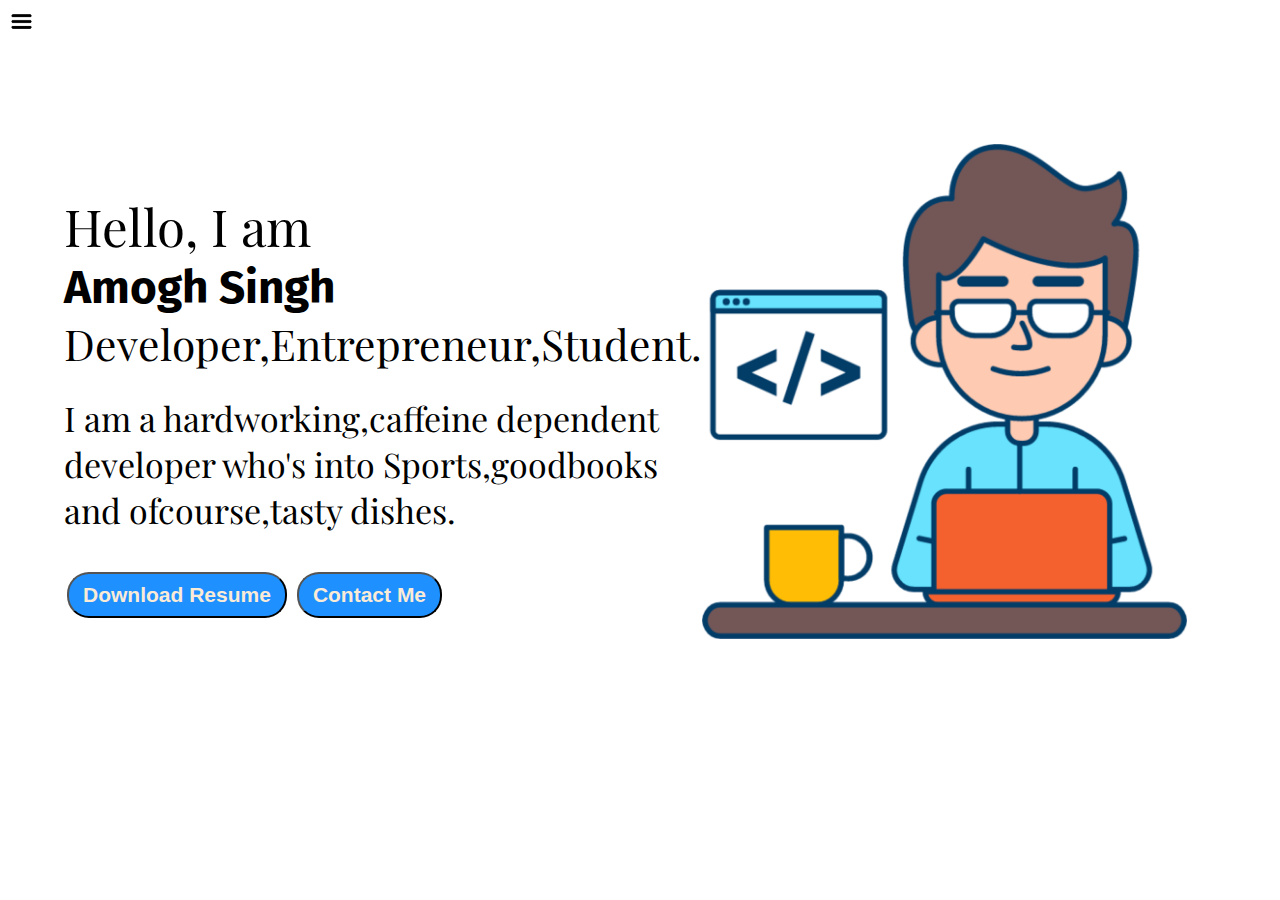
<file: index.html>
<!DOCTYPE html>
<html lang="en">
<head>
    <meta charset="UTF-8">
    <meta name="viewport" content="width=device-width, initial-scale=1.0">
    <title>Amogh Singh-Web developer,Programmer,ML and Cybersec enthusiast</title>
    <link rel="stylesheet" href="style.css">
</head>
<body>
    <div class="container">
    <div class="sidebar sidebarGo">
        
        <nav>
        <ul>
            <li> <a href="/">Home</a></li>
            <li> <a href="/intro.html">My Intro</a></li>
            <li><a href="/services.html">Services</a></li>
            <li> <a href="/blog.html">Blog</a></li>
            <li> <a href="/contact.html">Contact me</a></li>
        </ul>
    </nav>
    </div>
    <div class="main">
        <div class="hamburger">
            <img class="ham" src="./Hamburger_icon.svg.png" alt="Menu" width="23px">
            <img class="cross" src="./circle-cross-icon-2048x2048-d94iu2ww.png" alt="Close" width="23px">
        </div>
        <div class="info"> 
            <div class="devinfo">
                <div class="hello">Hello, I am</div>
                <div class="name">Amogh Singh</div>
                <div class="about">Developer,Entrepreneur,Student.</div>
                <div class="moreabout">I am a hardworking,caffeine dependent developer who's into Sports,goodbooks and ofcourse,tasty dishes.</div>
                <div class="buttons">
                   <a href="/cv.txt"><button class="btn">Download Resume</button></a>
                    <a href="/contact.html"><button class="btn">Contact Me</button></a>
                </div>
            </div>
        <div class="devpic"><img src="devimage.png" alt="Amogh Singh"></div>  </div>
    </div>
</div>
<script src="script.js"></script>
</body>
</html>
</file>
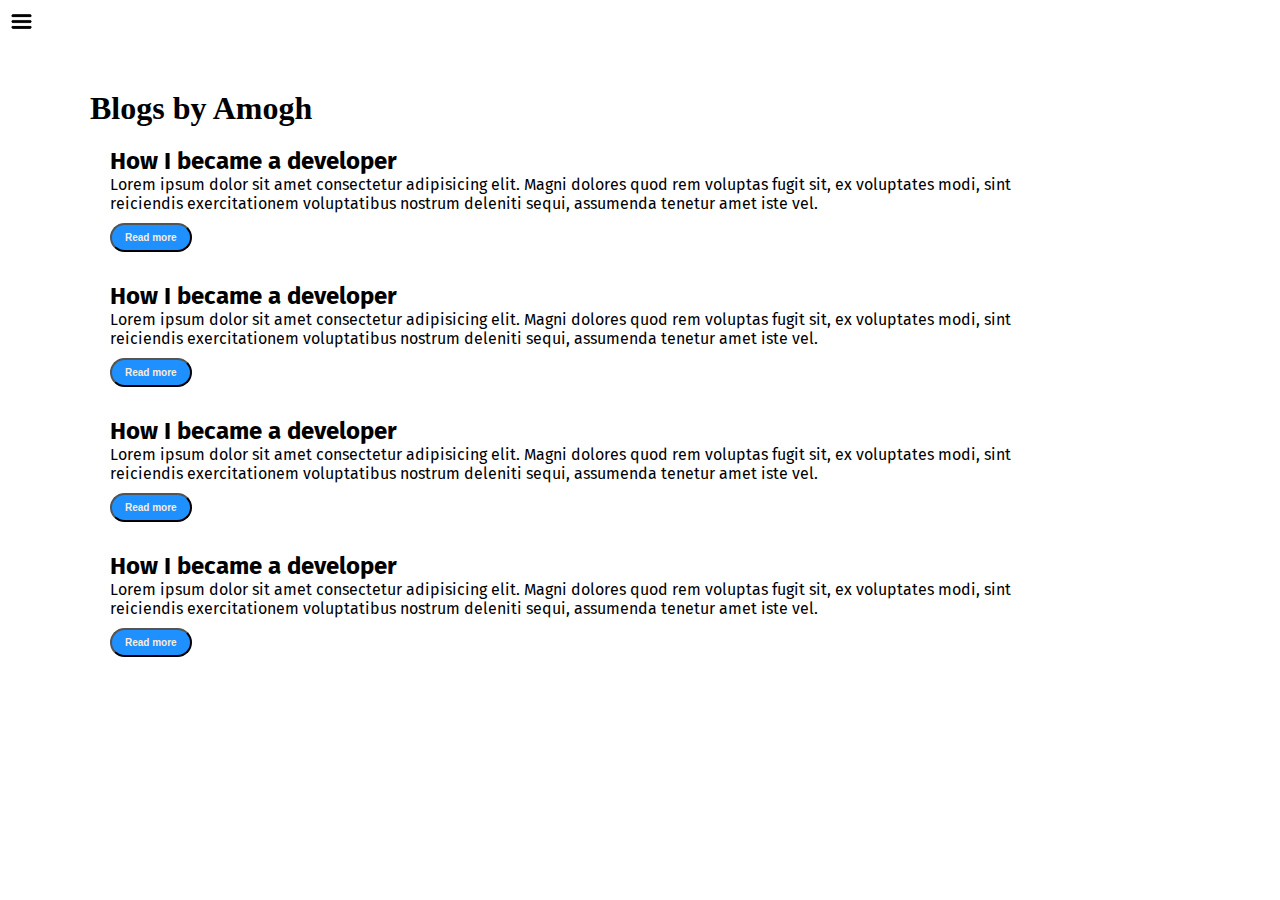
<file: blog.html>
<!DOCTYPE html>
<html lang="en">
<head>
    <meta charset="UTF-8">
    <meta name="viewport" content="width=device-width, initial-scale=1.0">
    <title>Blog</title>
    <link rel="stylesheet" href="style.css">
</head>
<body>
    <div class="container">
    <div class="sidebar sidebarGo">
        
        <nav>
        <ul>
            <li> <a href="/">Home</a></li>
            <li> <a href="/intro.html">My Intro</a></li>
            <li><a href="/services.html">Services</a></li>
            <li> <a href="/blog.html">Blog</a></li>
            <li> <a href="/contact.html">Contact me</a></li>
        </ul>
    </nav>
    </div>
    <div class="main">
        <div class="hamburger">
            <img class="ham" src="./Hamburger_icon.svg.png" alt="Menu" width="23px">
            <img class="cross" src="./circle-cross-icon-2048x2048-d94iu2ww.png" alt="Close" width="23px">
        </div>
       <div class="blogcontainer">
        <h1>Blogs by Amogh </h1>
        <div class="blogitem"><h2>How I became a developer</h2>
           <p> Lorem ipsum dolor sit amet consectetur adipisicing elit. Magni dolores quod rem voluptas fugit sit, ex voluptates modi, sint reiciendis exercitationem voluptatibus nostrum deleniti sequi, assumenda tenetur amet iste vel.</p>
           <button class="btn btn-sm">Read more</button>
        </div>
        <div class="blogitem"><h2>How I became a developer</h2>
          <p>  Lorem ipsum dolor sit amet consectetur adipisicing elit. Magni dolores quod rem voluptas fugit sit, ex voluptates modi, sint reiciendis exercitationem voluptatibus nostrum deleniti sequi, assumenda tenetur amet iste vel.</p>
          <button class="btn btn-sm">Read more</button>
        </div>
        <div class="blogitem"><h2>How I became a developer</h2>
           <p> Lorem ipsum dolor sit amet consectetur adipisicing elit. Magni dolores quod rem voluptas fugit sit, ex voluptates modi, sint reiciendis exercitationem voluptatibus nostrum deleniti sequi, assumenda tenetur amet iste vel.</p>
           <button class="btn btn-sm">Read more</button>
        </div>
        <div class="blogitem"><h2>How I became a developer</h2>
           <p> Lorem ipsum dolor sit amet consectetur adipisicing elit. Magni dolores quod rem voluptas fugit sit, ex voluptates modi, sint reiciendis exercitationem voluptatibus nostrum deleniti sequi, assumenda tenetur amet iste vel.</p>
           <button class="btn btn-sm">Read more</button>
        </div>
       </div>
    </div>
</div>
<script src="./script.js"></script>
</body>
</html>
</file>
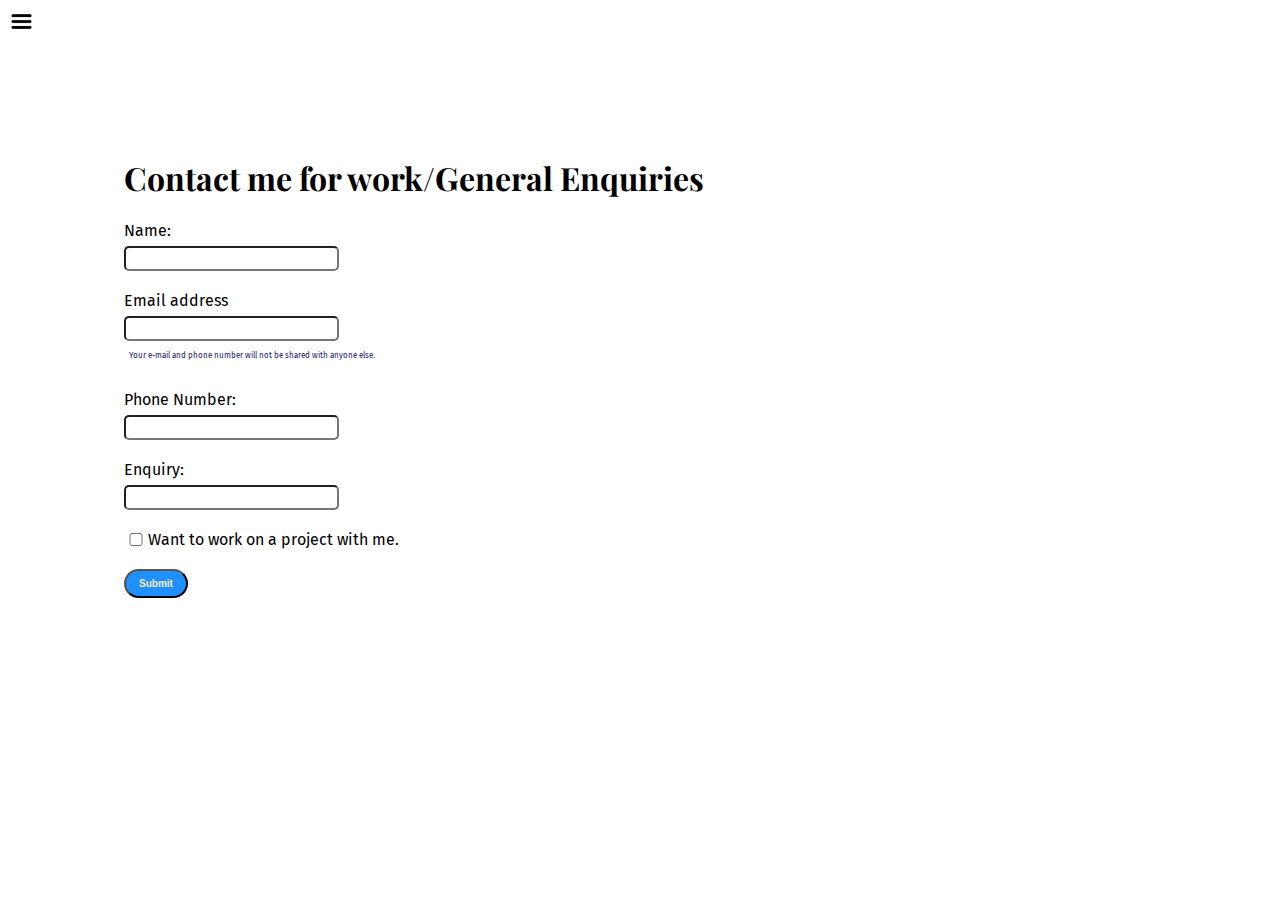
<file: contact.html>
<!DOCTYPE html>
<html lang="en">
<head>
    <meta charset="UTF-8">
    <meta name="viewport" content="width=device-width, initial-scale=1.0">
    <title>Document</title>
    <link rel="stylesheet" href="style.css">
</head>
<body>
    <div class="container">
        <div class="sidebar sidebarGo">
            
            <nav>
            <ul>
                <li> <a href="/">Home</a></li>
                <li> <a href="/intro.html">My Intro</a></li>
                <li><a href="/services.html">Services</a></li>
                <li> <a href="/blog.html">Blog</a></li>
                <li> <a href="/contact.html">Contact me</a></li>
            </ul>
        </nav>
        </div>
    <div class="main">
        <div class="hamburger">
            <img class="ham" src="./Hamburger_icon.svg.png" alt="Menu" width="23px">
            <img class="cross" src="./circle-cross-icon-2048x2048-d94iu2ww.png" alt="Close" width="23px">
        </div>
        <div class="contactform">
            <h1>Contact me for work/General Enquiries</h1>
        <form>
            <div class="mb-3">
                <label for="clientemail" class="form-label">Name:</label>
                <input type="name" class="form-control" id="clientemail" aria-describedby="emailHelp">
            </div>
            <div class="mb-3">
              <label for="clientemail" class="form-label">Email address</label>
              <input type="email" class="form-control" id="clientemail" aria-describedby="emailHelp">
              <div id="emailHelp" class="form-text">Your e-mail and phone number will not be shared with anyone else.</div>
            </div>
            <div class="mb-3">
              <label for="clientnumber" class="form-label">Phone Number:</label>
              <input type="phone" class="form-control" id="clientnumber">
            </div>
            <div class="mb-3">
                <label for="clientemail" class="form-label">Enquiry:</label>
                <input type="email" class="form-control" id="clientemail" aria-describedby="emailHelp">
            </div>
            <div class="mb-3" id="form-check">
              <input type="checkbox" class="form-check-input" id="isclient">
              <label class="form-check-label" for="isclient">Want to work on a project with me.</label>
            </div>
            <button type="submit" class="btn btn-sm">Submit</button>
          </form>
    </div>
</div>
 <script src="./script.js"></script>     
</body>
</html>
</file>
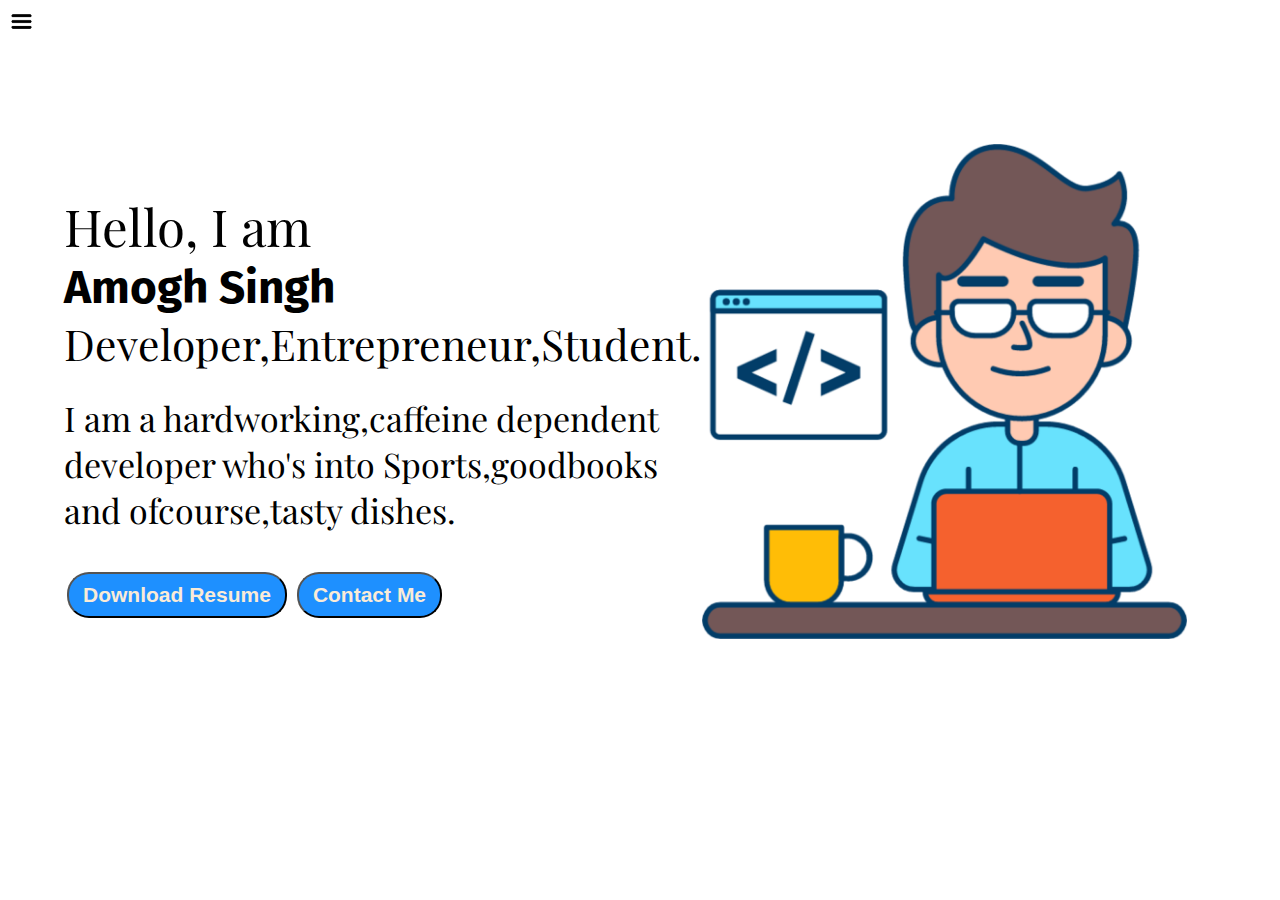
<file: index.html.html>
<!DOCTYPE html>
<html lang="en">
<head>
    <meta charset="UTF-8">
    <meta name="viewport" content="width=device-width, initial-scale=1.0">
    <title>Amogh Singh-Web developer,Programmer,ML and Cybersec enthusiast</title>
    <link rel="stylesheet" href="style.css">
</head>
<body>
    <div class="container">
    <div class="sidebar sidebarGo">
        
        <nav>
        <ul>
            <li> <a href="/">Home</a></li>
            <li> <a href="/intro.html">My Intro</a></li>
            <li><a href="/services.html">Services</a></li>
            <li> <a href="/blog.html">Blog</a></li>
            <li> <a href="/contact.html">Contact me</a></li>
        </ul>
    </nav>
    </div>
    <div class="main">
        <div class="hamburger">
            <img class="ham" src="./Hamburger_icon.svg.png" alt="Menu" width="23px">
            <img class="cross" src="./circle-cross-icon-2048x2048-d94iu2ww.png" alt="Close" width="23px">
        </div>
        <div class="info"> 
            <div class="devinfo">
                <div class="hello">Hello, I am</div>
                <div class="name">Amogh Singh</div>
                <div class="about">Developer,Entrepreneur,Student.</div>
                <div class="moreabout">I am a hardworking,caffeine dependent developer who's into Sports,goodbooks and ofcourse,tasty dishes.</div>
                <div class="buttons">
                   <a href="/cv.txt"><button class="btn">Download Resume</button></a>
                    <a href="/contact.html"><button class="btn">Contact Me</button></a>
                </div>
            </div>
        <div class="devpic"><img src="devimage.png" alt="Amogh Singh"></div>  </div>
    </div>
</div>
<script src="script.js"></script>
</body>
</html>
</file>
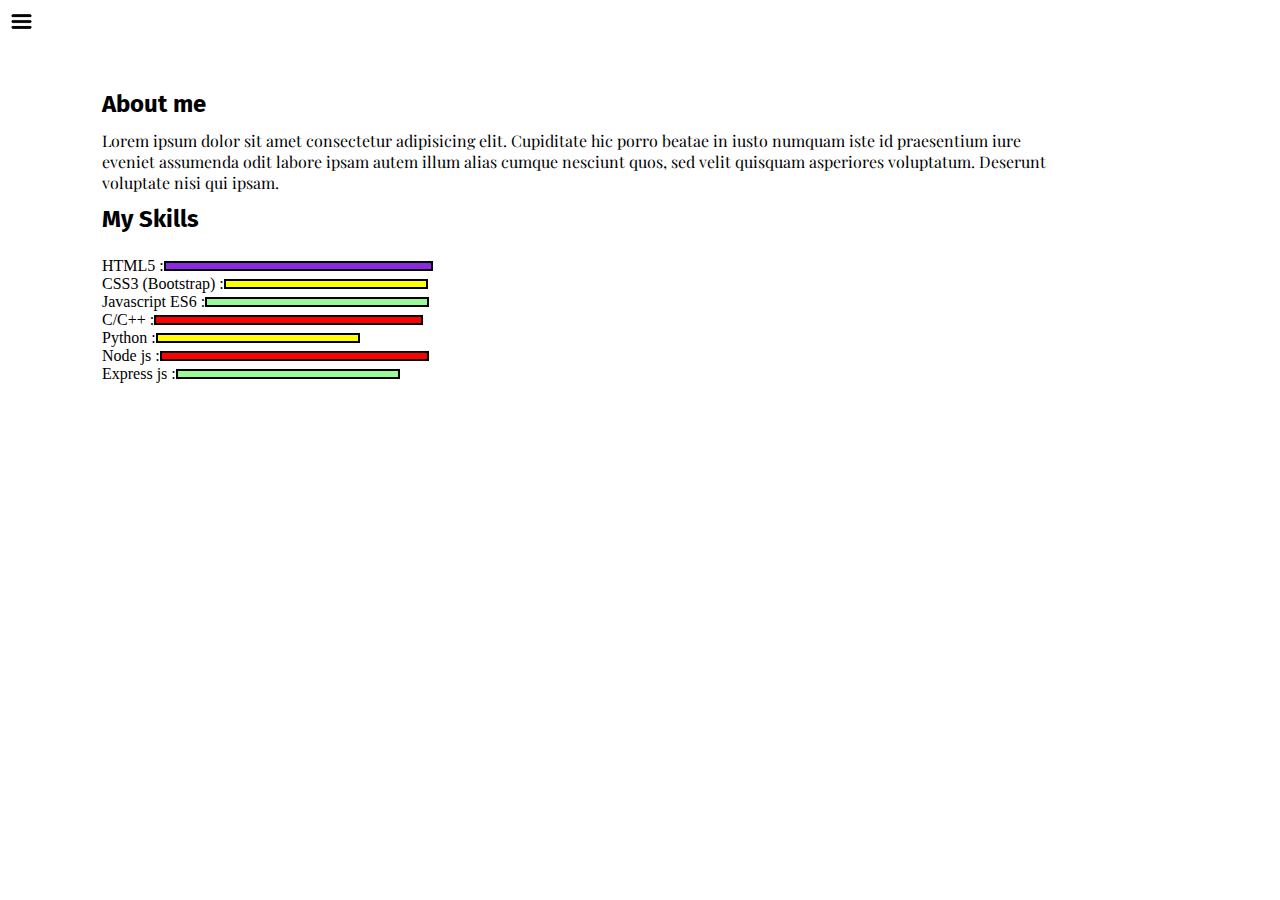
<file: intro.html>
<!DOCTYPE html>
<html lang="en">
<head>
    <meta charset="UTF-8">
    <meta name="viewport" content="width=device-width, initial-scale=1.0">
    <title>Amogh Singh-Web developer,Programmer,ML and Cybersec enthusiast</title>
    <link rel="stylesheet" href="style.css">
</head>
<body>
    <div class="container">
    <div class="sidebar sidebarGo">
        
        <nav>
        <ul>
            <li> <a href="/">Home</a></li>
            <li> <a href="/intro.html">My Intro</a></li>
            <li><a href="/services.html">Services</a></li>
            <li> <a href="/blog.html">Blog</a></li>
            <li> <a href="/contact.html">Contact me</a></li>
        </ul>
    </nav>
    </div>
    <div class="main">
        <div class="hamburger">
            <img class="ham" src="./Hamburger_icon.svg.png" alt="Menu" width="23px">
            <img class="cross" src="./circle-cross-icon-2048x2048-d94iu2ww.png" alt="Close" width="23px">
        </div>
        <div class="intro">
             <h2>About me</h2>
                <p>Lorem ipsum dolor sit amet consectetur adipisicing elit. Cupiditate hic porro beatae in iusto numquam iste id praesentium iure eveniet assumenda odit labore ipsam autem illum alias cumque nesciunt quos, sed velit quisquam asperiores voluptatum. Deserunt voluptate nisi qui ipsam.</p>
                <h2>My Skills</h2>
                <div class="skillcontainer">
                <div class="skillitem">HTML5 : <div class="skill hundred"></div></div>
                <div class="skillitem">CSS3 (Bootstrap) : <div class="skill fifty"></div></div>
                <div class="skillitem">Javascript ES6 : <div class="skill t5"></div></div>
                <div class="skillitem">C/C++ : <div class="skill"></div></div>
                <div class="skillitem">Python : <div class="skill fifty"></div></div>
                <div class="skillitem">Node js : <div class="skill"></div></div>
                <div class="skillitem">Express js : <div class="skill t5"></div></div>
                </div>
            </div>        
</div>
<script src="./script.js"></script>
</body>
</html>
</file>
<file: style.css>
@import url('https://fonts.googleapis.com/css2?family=Fira+Sans&display=swap');
@import url('https://fonts.googleapis.com/css2?family=Playfair+Display:ital,wght@0,400..900;1,400..900&display=swap');
*{
    margin: 0;
    padding: 0;
}
.sidebar{
    position: absolute;
    background-color:rgb(245, 237, 237);
    font-family: "Fira Sans", sans-serif;
    height: 100vh;
    transition: transform 0.3s ease-in;
}
.sidebar nav li a{
    text-decoration: none;
    color: black;
}
.sidebar nav{
    padding: 36px;
}
.sidebar nav li {
    list-style: none;
    padding: 33px 0;
}
.main{
    /*background-color: yellow;*/
    width: 90vw;
}
.container{
    display: flex;

}
.info{
   /* background-color: palevioletred;*/
    margin: 144px auto;
    height: 58vh;
    width: 80vw;
    display: flex;
    justify-content: space-around;
    font-family: "Playfair Display", serif;
}
.devinfo{
    font-size: 17px;
    display: flex;
    justify-content: center;
    flex-direction: column;
}
.hello{
font-size: 3em;
}
.name{
font-size: 2.7em;
font-weight: bold;
font-family: "Fira Sans", sans-serif;
}
.about{
font-size: 2.5em;
}
.moreabout{
    font-size: 2em;
    margin-top: 23px;
}
.buttons{
    margin-top: 2.3em;
}
.btn{
    padding: 9px 14px;
    border-radius: 22px;
    background-color: dodgerblue;
    color: antiquewhite;
    font-weight: bold;
    font-size: 21px;
    margin: 0px 3px;
    cursor: pointer;
}
.btn:hover{
    background-color: lavenderblush;
    color: black;
}
.btn-sm{
    font-size: 10px;
    padding: 7px 13px;
    margin: 10px 0;
}
.devpic img{
    height: 55vh;
}
.contactform{
    font-family: "Fira Sans", sans-serif;
    padding: 0px 34px;
    padding-top: 144px;
    margin: 0px 90px;
}
.contactform h1{
    font-family: "Playfair Display", serif;  
    padding: 12px 0px;
}
.contactform form div{
    padding: 10px 0;
    display: flex;
    flex-direction: column;
}
.contactform form div input{
    width: 16vw;
    border-radius: 5px;
    margin: 6px 0px 0px 0px;
    padding: 3px;
}
#emailHelp{
    font-size: 8px;
    color: midnightblue;
    margin: 0 5px;
}
#form-check{
    flex-direction: row;
}
#form-check input{
    width: 24px;
    margin: 3px 0;
}
.blogcontainer{
    margin:  90px;
}
.blogitem{
margin: 20px;
font-family: "Fira Sans", sans-serif;
}
.h1{
    font-family: "Fira Sans", sans-serif;
    margin: 24px;
}
.p{
    font-family: "Playfair Display", serif;
}
.intro{
    margin:  90px;
}
.intro h2{
    font-family: "Fira Sans", sans-serif;
    margin: 12px;
}
.intro p{
    font-family: "Playfair Display", serif;
    margin: 12px;
}
.skillcontainer{
    padding: 12px;
}
.skillitem{
    display: flex;
    align-items: center;
}
.skill{
    width: 265px;
    height: 6px;
    background-color: red;
    border: 2px solid black;
}
.hundred{
width: 265px;
background-color: blueviolet;
}
.fifty{
    width: 200px;
    background-color: yellow;
}
.t5{
width: 220px;
background-color: palegreen;
}
.sidebarGo{
    transform: translate(-443px,0px);
    position: absolute;
}
.cross{
    margin-left: 94px;
    margin-top: 10px;
}
.hamburger{
    position: absolute;
    cursor: pointer;
    top: 10px;
    left: 10px;
}
@media (max-width: 1188px) {
    .devpic{
        display: none;
    }
    .devinfo{
        font-size: 10px;
    }
    .buttons{
        font-size: 5px;
    }
   /* .sidebar{
        
            transform: translate(-443px,0px);
            position: absolute;
        
    }*/
    .intro, .blogcontainer, .contactform{
        margin: 40px 8px;
    }
  }
</file>
